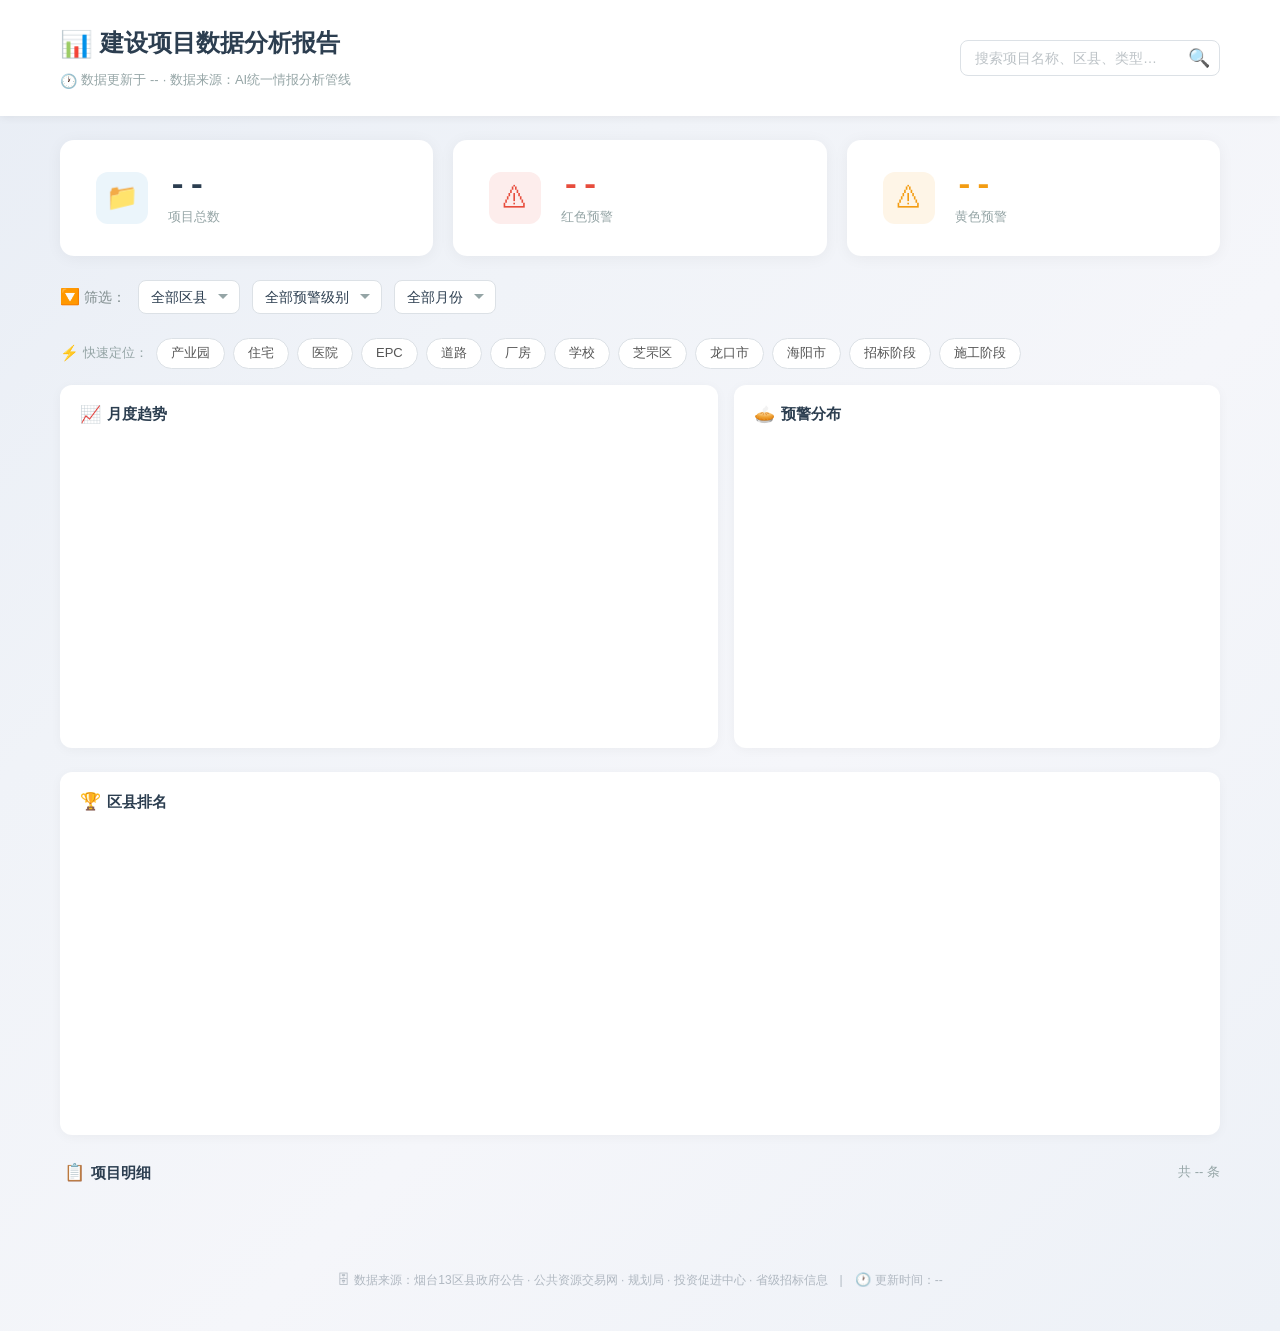
<file: frontend/report_standalone.html>
<!DOCTYPE html>
<html lang="zh-CN">
<head>
<meta charset="UTF-8">
<meta name="viewport" content="width=device-width, initial-scale=1.0">
<title>建设项目数据分析报告</title>
<!-- ECHARTS_INLINE -->
<!-- Icon fallback: emoji replacements for offline use (no CDN needed) -->
<style>
/* ====== Reset & Base ====== */
*, *::before, *::after { box-sizing: border-box; margin: 0; padding: 0; }
body {
    font-family: -apple-system, BlinkMacSystemFont, "Segoe UI", "PingFang SC", "Microsoft YaHei", sans-serif;
    background: linear-gradient(135deg, #e8edf5 0%, #f0f3f8 30%, #f5f6fa 60%, #edf1f7 100%);
    color: #2c3e50;
    line-height: 1.6;
    min-height: 100vh;
}

/* ====== Offline Icon Fallback (emoji replaces Remixicon CDN) ====== */
[class^="ri-"], [class*=" ri-"] { font-style: normal; }
.ri-dashboard-line::before     { content: "📊"; }
.ri-time-line::before          { content: "🕐"; }
.ri-search-line::before        { content: "🔍"; }
.ri-close-circle-fill::before  { content: "✖"; }
.ri-close-line::before         { content: "✖"; }
.ri-folder-chart-line::before   { content: "📁"; }
.ri-alert-fill::before         { content: "⚠"; }
.ri-error-warning-fill::before  { content: "⚠"; }
.ri-filter-3-line::before      { content: "🔽"; }
.ri-flashlight-fill::before    { content: "⚡"; }
.ri-line-chart-line::before    { content: "📈"; }
.ri-pie-chart-2-line::before    { content: "🥧"; }
.ri-trophy-line::before        { content: "🏆"; }
.ri-file-list-3-line::before    { content: "📋"; }
.ri-database-2-line::before     { content: "🗄"; }
.ri-map-pin-line::before       { content: "📍"; }
.ri-price-tag-3-line::before    { content: "🏷"; }
.ri-flag-line::before          { content: "🚩"; }
.ri-money-cny-circle-line::before { content: "💰"; }
.ri-ruler-line::before         { content: "📏"; }
.ri-calendar-line::before      { content: "📅"; }
.ri-star-fill::before          { content: "⭐"; }
.ri-chat-3-line::before        { content: "💬"; }
.ri-external-link-line::before  { content: "🔗"; }
.ri-arrow-right-line::before    { content: "➡"; }
.ri-inbox-2-line::before       { content: "📥"; }
/* hide original Remixicon font rendering */
[class^="ri-"]::before, [class*=" ri-"]::before { display: inline; }

/* ====== Container ====== */
.container { max-width: 1200px; margin: 0 auto; padding: 0 20px; }

/* ====== Header ====== */
.header {
    background: #fff;
    box-shadow: 0 2px 8px rgba(0,0,0,0.06);
    padding: 24px 0;
    margin-bottom: 24px;
}
.header-inner {
    max-width: 1200px;
    margin: 0 auto;
    padding: 0 20px;
    display: flex;
    justify-content: space-between;
    align-items: center;
    flex-wrap: wrap;
    gap: 12px;
}
.header h1 {
    font-size: 24px;
    font-weight: 700;
    color: #2c3e50;
}
.header h1 i { margin-right: 8px; color: #3498db; font-size: 26px; vertical-align: middle; }
.header .subtitle {
    font-size: 13px;
    color: #95a5a6;
    margin-top: 4px;
    display: flex; align-items: center; gap: 4px;
}
.header .subtitle i { font-size: 14px; }

/* ====== Search Bar ====== */
.search-wrap { position: relative; display: flex; align-items: center; }
.search-input {
    width: 260px; padding: 9px 36px 9px 14px;
    border: 1.5px solid #dce1e6;
    border-radius: 8px;
    font-size: 14px; color: #2c3e50;
    background: #fff;
    transition: border-color 0.2s, box-shadow 0.2s;
    outline: none;
}
.search-input:focus { border-color: #3498db; box-shadow: 0 0 0 3px rgba(52,152,219,0.1); }
.search-input::placeholder { color: #bdc3c7; }
.search-icon {
    position: absolute; right: 10px;
    color: #bdc3c7; font-size: 18px;
    pointer-events: none; transition: color 0.2s;
}
.search-input:focus + .search-icon { color: #3498db; }
.search-clear {
    position: absolute; right: 10px;
    color: #95a5a6; font-size: 16px;
    cursor: pointer; display: none;
    border: none; background: none; padding: 0;
    line-height: 1;
}
.search-clear:hover { color: #e74c3c; }
.search-input:not(:placeholder-shown) ~ .search-icon { display: none; }
.search-input:not(:placeholder-shown) ~ .search-clear { display: block; }

/* ====== Summary Cards ====== */
.summary-cards {
    display: grid;
    grid-template-columns: repeat(3, 1fr);
    gap: 20px;
    margin-bottom: 24px;
}
@media (max-width: 768px) { .summary-cards { grid-template-columns: repeat(2, 1fr); } }
.card {
    background: #fff;
    border-radius: 14px;
    padding: 28px 36px;
    box-shadow: 0 2px 16px rgba(0,0,0,0.05);
    display: flex;
    align-items: center;
    gap: 20px;
    transition: transform 0.2s, box-shadow 0.2s;
}
.card:hover { transform: translateY(-2px); box-shadow: 0 4px 20px rgba(0,0,0,0.08); }
.card.clickable { cursor: pointer; }
.card-icon {
    width: 52px; height: 52px; border-radius: 12px;
    display: flex; align-items: center; justify-content: center;
    font-size: 26px; flex-shrink: 0;
}
.card-icon i { display: flex; align-items: center; justify-content: center; }
.card-icon.total  { background: #ebf5fb; color: #3498db; }
.card-icon.red   { background: #fdedec; color: #e74c3c; }
.card-icon.yellow{ background: #fef5e7; color: #f39c12; }
.card-info { min-width: 0; }
.card-number {
    font-size: 32px; font-weight: 700; line-height: 1.1;
    font-family: "SF Mono", "Menlo", "Consolas", monospace;
}
.card-label { font-size: 13px; color: #95a5a6; margin-top: 4px; }
.card-trend {
    font-size: 12px; font-weight: 600; margin-top: 6px;
    display: inline-flex; align-items: center; gap: 3px;
}
.card-trend.up   { color: #e74c3c; }
.card-trend.down { color: #27ae60; }
.card-trend.flat { color: #bdc3c7; }

/* ====== Filters ====== */
.filters-row {
    display: flex; gap: 12px; margin-bottom: 24px;
    flex-wrap: wrap; align-items: center;
}
.filters-row label { font-size: 14px; color: #7f8c8d; font-weight: 500; display: inline-flex; align-items: center; gap: 4px; }
.filters-row label i { font-size: 16px; }
.filters-row select {
    padding: 8px 32px 8px 12px;
    border: 1.5px solid #dce1e6;
    border-radius: 8px;
    font-size: 14px; color: #2c3e50;
    background: #fff url("data:image/svg+xml,%3Csvg xmlns='http://www.w3.org/2000/svg' width='12' height='12' viewBox='0 0 12 12'%3E%3Cpath d='M6 8L1 3h10z' fill='%2395a5a6'/%3E%3C/svg%3E") no-repeat right 10px center;
    appearance: none; cursor: pointer;
    transition: border-color 0.2s;
}
.filters-row select:focus { outline: none; border-color: #3498db; }

/* ====== Keyword Quick Tags ====== */
.quick-tags { display: flex; gap: 8px; flex-wrap: wrap; margin-bottom: 16px; align-items: center; }
.quick-tags .tag-label { font-size: 13px; color: #95a5a6; font-weight: 500; display: inline-flex; align-items: center; gap: 4px; }
.quick-tags .tag-label i { font-size: 15px; }
.quick-tag {
    padding: 4px 14px; border-radius: 16px;
    border: 1.5px solid #dce1e6;
    background: #fff; color: #555;
    font-size: 13px; cursor: pointer;
    transition: all 0.2s; white-space: nowrap;
}
.quick-tag:hover { border-color: #3498db; color: #3498db; background: #f0f7ff; }
.quick-tag.active { background: #3498db; color: #fff; border-color: #3498db; }

/* ====== Charts Row ====== */
.charts-row {
    display: grid;
    grid-template-columns: 1.15fr 0.85fr;
    gap: 16px;
    margin-bottom: 24px;
}
@media (max-width: 768px) { .charts-row { grid-template-columns: 1fr; } }
.chart-card {
    background: #fff;
    border-radius: 12px;
    box-shadow: 0 2px 12px rgba(0,0,0,0.04);
    overflow: hidden;
}
.chart-card-header {
    padding: 16px 20px 0;
    font-size: 15px; font-weight: 600; color: #2c3e50;
    display: flex; align-items: center; gap: 6px;
}
.chart-card-header i { font-size: 17px; }
.chart-card-body { width: 100%; height: 320px; }

/* ====== District Ranking ====== */
.ranking-section {
    background: #fff;
    border-radius: 12px;
    box-shadow: 0 2px 12px rgba(0,0,0,0.04);
    margin-bottom: 24px;
    overflow: hidden;
}
.ranking-header { padding: 16px 20px 0; font-size: 15px; font-weight: 600; color: #2c3e50; display: flex; align-items: center; gap: 6px; }
.ranking-header i { font-size: 17px; }
.ranking-body { width: 100%; height: 320px; }

/* ====== Project Card List ====== */
.table-section {
    background: transparent;
    border-radius: 12px;
    margin-bottom: 24px;
}
.table-header {
    padding: 0 0 12px 4px;
    font-size: 15px; font-weight: 600; color: #2c3e50;
    display: flex; justify-content: space-between; align-items: center;
}
.table-header span { display: inline-flex; align-items: center; gap: 6px; }
.table-header span i { font-size: 17px; }
.table-count { font-size: 13px; color: #95a5a6; font-weight: 400; }
.project-list { padding: 0; display: flex; flex-direction: column; gap: 12px; }
.project-card {
    display: flex; align-items: stretch; gap: 0;
    background: #fff;
    border-radius: 10px;
    box-shadow: 0 1px 4px rgba(0,0,0,0.04);
    transition: box-shadow 0.2s, transform 0.15s;
    overflow: hidden;
    min-height: 76px;
}
.project-card:hover {
    box-shadow: 0 3px 12px rgba(0,0,0,0.08);
    transform: translateY(-1px);
}
/* thick left warning strip */
.project-card.red   { border-left: 5px solid #e74c3c; }
.project-card.yellow{ border-left: 5px solid #f39c12; }
/* main content area */
.project-main { flex: 1; padding: 14px 16px; min-width: 0; display: flex; flex-direction: column; justify-content: center; gap: 8px; }
.project-title {
    font-size: 14px; font-weight: 600; color: #2c3e50;
    line-height: 1.4;
    display: -webkit-box; -webkit-line-clamp: 2; -webkit-box-orient: vertical;
    overflow: hidden;
    cursor: pointer;
}
.project-title:hover { color: #3498db; }
/* highlight search keywords */
.project-title .highlight { background: #fff3cd; padding: 0 2px; border-radius: 2px; }
.project-meta { display: flex; align-items: center; gap: 10px; flex-wrap: wrap; }
/* badges */
.badge {
    display: inline-flex; align-items: center; gap: 3px;
    padding: 3px 10px; border-radius: 12px;
    font-size: 12px; font-weight: 600; white-space: nowrap;
}
.badge i { font-size: 13px; }
.badge.warn-red   { background: #fdedec; color: #e74c3c; }
.badge.warn-yellow{ background: #fef5e7; color: #f39c12; }
.badge.district { background: #ebf5fb; color: #2980b9; }
.badge.type     { background: #f5f0ff; color: #7c3aed; }
.badge.stage    { background: #f0fdf4; color: #16a34a; }
.badge.date     { background: #fff7ed; color: #c2410c; font-weight: 400; }
.badge.invest   { background: #fffbeb; color: #b45309; font-weight: 700; }
/* district highlight block */
.district-block {
    display: flex; align-items: center; justify-content: center;
    padding: 14px 20px;
    flex-shrink: 0;
    min-width: 100px;
    background: linear-gradient(135deg, rgba(52,152,219,0.06) 0%, rgba(52,152,219,0.02) 100%);
    border-left: 1px solid rgba(52,152,219,0.1);
    border-right: 1px solid rgba(52,152,219,0.1);
}
.district-text {
    font-size: 20px;
    font-weight: 700;
    color: rgba(41, 128, 185, 0.6);
    letter-spacing: 2px;
    white-space: nowrap;
}
/* right action area */
.project-action {
    display: flex; align-items: center; padding: 14px 16px;
    flex-shrink: 0; gap: 8px;
}
.summary-line {
    font-size: 12px; color: #95a5a6;
    white-space: nowrap; overflow: hidden; text-overflow: ellipsis;
    max-width: 240px;
    display: flex; align-items: center; gap: 3px;
}
.summary-line i { font-size: 13px; flex-shrink: 0; }
@media (max-width: 768px) {
    .project-card { flex-wrap: wrap; }
    .project-action { border-left: none; padding-top: 0; width: 100%; justify-content: flex-end; }
}

.btn-detail {
    padding: 5px 14px;
    border: 1px solid #dce1e6;
    border-radius: 6px;
    background: #fff;
    color: #3498db;
    font-size: 12px;
    cursor: pointer;
    transition: all 0.2s;
    white-space: nowrap;
    display: inline-flex; align-items: center; gap: 4px;
}
.btn-detail:hover { background: #3498db; color: #fff; border-color: #3498db; }
.btn-url {
    display: inline-flex; align-items: center; gap: 6px;
    padding: 6px 16px;
    background: #3498db; color: #fff;
    border: none; border-radius: 6px;
    font-size: 13px; cursor: pointer;
    text-decoration: none;
    transition: background 0.2s;
}
.btn-url:hover { background: #2980b9; }
.btn-url i { font-size: 15px; }

/* ====== Modal ====== */
.modal-overlay {
    display: none; position: fixed; top: 0; left: 0; right: 0; bottom: 0;
    background: rgba(0,0,0,0.4); z-index: 999;
    align-items: center; justify-content: center;
}
.modal-overlay.show { display: flex; }
.modal {
    background: #fff; border-radius: 14px;
    max-width: 600px; width: 90%; max-height: 80vh; overflow-y: auto;
    box-shadow: 0 20px 60px rgba(0,0,0,0.15);
    animation: modalIn 0.2s ease-out;
}
@keyframes modalIn { from { opacity: 0; transform: translateY(20px) scale(0.97); } to { opacity: 1; transform: translateY(0) scale(1); } }
.modal-header {
    padding: 20px 24px 0;
    display: flex; justify-content: space-between; align-items: flex-start; gap: 12px;
}
.modal-header h3 { font-size: 17px; font-weight: 700; color: #2c3e50; line-height: 1.5; }
.modal-close {
    width: 32px; height: 32px; border-radius: 50%; border: none; background: #f0f0f0;
    font-size: 18px; cursor: pointer; flex-shrink: 0;
    display: flex; align-items: center; justify-content: center;
    transition: background 0.2s; color: #7f8c8d;
}
.modal-close:hover { background: #e0e0e0; color: #e74c3c; }
.modal-body { padding: 16px 24px 20px; }
.modal-field { display: flex; margin-bottom: 10px; font-size: 14px; align-items: baseline; }
.modal-field i { color: #95a5a6; margin-right: 6px; font-size: 14px; width: 16px; text-align: center; }
.modal-field .label { color: #95a5a6; min-width: 60px; flex-shrink: 0; }
.modal-field .value { color: #2c3e50; font-weight: 500; }
.modal-summary {
    background: #f8f9fb; border-radius: 8px; padding: 14px 16px;
    margin-top: 8px; font-size: 13px; color: #555; line-height: 1.7;
    display: flex; gap: 6px;
}
.modal-summary i { color: #95a5a6; font-size: 14px; flex-shrink: 0; margin-top: 2px; }
.modal-footer {
    padding: 0 24px 20px;
    display: flex; gap: 10px; flex-wrap: wrap;
}

/* ====== Footer ====== */
.footer {
    text-align: center; padding: 24px 0 40px;
    color: #b0b8c1; font-size: 12px;
    display: flex; align-items: center; justify-content: center; gap: 4px; flex-wrap: wrap;
}
.footer i { font-size: 13px; }
.footer .sep { margin: 0 8px; }

/* ====== Empty State ====== */
.empty-state { text-align: center; padding: 40px; color: #bdc3c7; }
.empty-state i { font-size: 48px; margin-bottom: 12px; display: block; }

/* ====== Pagination ====== */
.pagination {
    display: flex; align-items: center; justify-content: center;
    gap: 8px; padding: 16px 0 8px;
}
.pagination button {
    padding: 6px 14px;
    border: 1px solid #dce1e6;
    border-radius: 6px;
    background: #fff;
    color: #555;
    font-size: 13px;
    cursor: pointer;
    transition: all 0.15s;
}
.pagination button:hover:not(:disabled) { border-color: #3498db; color: #3498db; }
.pagination button:disabled { opacity: 0.4; cursor: default; }
.pagination button.active { background: #3498db; color: #fff; border-color: #3498db; }
.pagination .page-info { font-size: 13px; color: #95a5a6; margin: 0 4px; }
.pagination select {
    padding: 5px 24px 5px 8px;
    border: 1px solid #dce1e6;
    border-radius: 6px;
    font-size: 13px; color: #555;
    background: #fff url("data:image/svg+xml,%3Csvg xmlns='http://www.w3.org/2000/svg' width='10' height='10' viewBox='0 0 10 10'%3E%3Cpath d='M5 7L1 3h8z' fill='%2395a5a6'/%3E%3C/svg%3E") no-repeat right 6px center;
    appearance: none; cursor: pointer;
}

/* ====== Mobile Adaptation ====== */

/* Tablet: 768px - 1024px */
@media (max-width: 1024px) {
    .container { max-width: 100%; padding: 0 16px; }
    .header-inner { padding: 0 16px; }
    .summary-cards { gap: 16px; }
    .card { padding: 20px 24px; gap: 14px; }
    .card-number { font-size: 28px; }
    .card-icon { width: 44px; height: 44px; font-size: 22px; }
    .charts-row { grid-template-columns: 1fr; gap: 16px; }
    .chart-card-body { height: 280px; }
    .ranking-body { height: 280px; }
    .district-block { min-width: 80px; padding: 12px 14px; }
    .district-text { font-size: 16px; letter-spacing: 1px; }
    .project-action { padding: 12px; }
    .summary-line { max-width: 160px; }
    .header h1 { font-size: 20px; }
}

/* Phone: 480px - 768px */
@media (max-width: 768px) {
    body { font-size: 14px; }

    /* Header stacks */
    .header { padding: 16px 0; margin-bottom: 16px; }
    .header-inner { flex-direction: column; align-items: flex-start; gap: 12px; }
    .header h1 { font-size: 18px; }
    .header .subtitle { font-size: 12px; }

    /* Search full width */
    .search-wrap { width: 100%; }
    .search-input { width: 100%; }

    /* Summary cards: 2 column */
    .summary-cards { grid-template-columns: repeat(2, 1fr); gap: 12px; }
    .card { padding: 16px 18px; gap: 12px; border-radius: 12px; }
    .card-icon { width: 40px; height: 40px; font-size: 20px; border-radius: 10px; }
    .card-number { font-size: 24px; }
    .card-label { font-size: 12px; }
    .card-trend { font-size: 11px; }

    /* Filters wrap */
    .filters-row { gap: 8px; margin-bottom: 16px; }
    .filters-row select { font-size: 13px; padding: 7px 28px 7px 10px; }
    .filters-row label { font-size: 13px; }

    /* Quick tags: scrollable row */
    .quick-tags { flex-wrap: nowrap; overflow-x: auto; -webkit-overflow-scrolling: touch; padding-bottom: 4px; }
    .quick-tags::-webkit-scrollbar { display: none; }
    .quick-tag { flex-shrink: 0; font-size: 12px; padding: 5px 12px; }

    /* Charts: single column, reduced height */
    .charts-row { grid-template-columns: 1fr; gap: 12px; margin-bottom: 16px; }
    .chart-card-body { height: 260px; }
    .chart-card-header { font-size: 14px; padding: 12px 16px 0; }
    .ranking-body { height: 280px; }
    .ranking-header { font-size: 14px; padding: 12px 16px 0; }

    /* Project cards: stack layout */
    .project-card { flex-wrap: wrap; min-height: auto; border-radius: 8px; }
    .project-card.red, .project-card.yellow { border-left-width: 4px; }
    .project-main { padding: 12px 14px; gap: 6px; flex: 1 1 100%; }
    .project-title { font-size: 13px; -webkit-line-clamp: 3; }
    .project-meta { gap: 6px; }
    .badge { font-size: 11px; padding: 2px 8px; }
    .badge i { font-size: 11px; }

    /* Hide district block on mobile — district shown in badges instead */
    .district-block { display: none; }

    /* Action area: full width below content */
    .project-action {
        flex: 1 1 100%; justify-content: flex-end;
        padding: 0 14px 10px; border-top: none;
    }
    .summary-line { max-width: 100%; font-size: 11px; }

    .btn-detail { padding: 6px 16px; font-size: 12px; border-radius: 6px; min-height: 36px; display: inline-flex; align-items: center; }

    /* Pagination */
    .pagination { flex-wrap: wrap; gap: 6px; }
    .pagination button { padding: 7px 12px; font-size: 12px; min-width: 36px; min-height: 36px; }
    .pagination .page-info { font-size: 12px; }
    .pagination select { font-size: 12px; padding: 6px 22px 6px 8px; }

    /* Table header */
    .table-header { font-size: 14px; }
    .table-count { font-size: 12px; }

    /* Footer */
    .footer { font-size: 11px; padding: 16px 12px 24px; }
    .footer .sep { margin: 0 4px; }
}

/* Small phone: < 480px */
@media (max-width: 480px) {
    body { font-size: 13px; }
    .container { padding: 0 10px; }

    /* Header */
    .header { padding: 12px 0; margin-bottom: 12px; }
    .header-inner { padding: 0 12px; gap: 8px; }
    .header h1 { font-size: 16px; }
    .header h1 i { font-size: 20px; }

    /* Summary cards: single column */
    .summary-cards { grid-template-columns: 1fr; gap: 10px; margin-bottom: 16px; }
    .card { padding: 14px 16px; gap: 12px; flex-direction: row; }
    .card-number { font-size: 22px; }
    .card-icon { width: 36px; height: 36px; font-size: 18px; border-radius: 8px; }

    /* Filters */
    .filters-row select { font-size: 12px; padding: 6px 26px 6px 8px; }
    .quick-tag { font-size: 11px; padding: 4px 10px; }

    /* Charts */
    .chart-card-body { height: 240px; }
    .ranking-body { height: 240px; }

    /* Project card */
    .project-main { padding: 10px 12px; }
    .project-title { font-size: 12px; }
    .badge { font-size: 10px; padding: 2px 6px; }
    .badge i { display: none; }  /* hide icons on smallest screens to save space */
    .project-action { padding: 0 12px 8px; }
    .btn-detail { font-size: 11px; padding: 5px 12px; min-height: 32px; }
    .btn-detail i { font-size: 12px; }

    /* Pagination */
    .pagination button { padding: 6px 10px; font-size: 11px; min-width: 32px; min-height: 32px; }
    .pagination .page-info { display: none; }  /* hide "共N条" on smallest screens */
    .pagination select { font-size: 11px; }

    /* Modal: fullscreen */
    .modal-overlay.show { align-items: flex-end; }
    .modal { max-width: 100%; width: 100%; border-radius: 16px 16px 0 0; max-height: 90vh; }
    @keyframes modalIn { from { opacity: 0; transform: translateY(100%); } to { opacity: 1; transform: translateY(0); } }
    .modal-header { padding: 16px 16px 0; }
    .modal-header h3 { font-size: 15px; }
    .modal-body { padding: 12px 16px 16px; }
    .modal-field { font-size: 13px; margin-bottom: 8px; }
    .modal-footer { padding: 0 16px 16px; flex-direction: column; }
    .btn-url { justify-content: center; width: 100%; padding: 10px; }
}

/* Landscape phone / short screens */
@media (max-height: 500px) and (orientation: landscape) {
    .header { padding: 8px 0; }
    .summary-cards { grid-template-columns: repeat(3, 1fr); gap: 8px; margin-bottom: 12px; }
    .card { padding: 10px 14px; }
    .card-number { font-size: 20px; }
    .card-icon { width: 32px; height: 32px; font-size: 16px; }
    .charts-row { grid-template-columns: 1fr 1fr; gap: 10px; }
    .chart-card-body { height: 200px; }
    .ranking-body { height: 200px; }
    .project-list { gap: 8px; }
    .project-main { padding: 8px 12px; }
}

/* Touch-friendly: ensure all interactive elements have min 44px tap target on mobile */
@media (hover: none) and (pointer: coarse) {
    .btn-detail { min-height: 40px; min-width: 40px; display: inline-flex; align-items: center; justify-content: center; }
    .pagination button { min-height: 40px; min-width: 40px; }
    .quick-tag { min-height: 36px; display: inline-flex; align-items: center; }
    .modal-close { min-height: 40px; min-width: 40px; }
    .filters-row select { min-height: 36px; }
}
</style>
</head>
<body>

<!-- Header -->
<header class="header">
    <div class="header-inner">
        <div>
            <h1><i class="ri-dashboard-line"></i>建设项目数据分析报告</h1>
            <p class="subtitle"><i class="ri-time-line"></i> 数据更新于 <span id="updateTime">--</span> · 数据来源：AI统一情报分析管线</p>
        </div>
        <div class="search-wrap">
            <input type="text" class="search-input" id="searchInput" placeholder="搜索项目名称、区县、类型…" oninput="onSearchInput()">
            <i class="ri-search-line search-icon"></i>
            <button class="search-clear" id="searchClear" onclick="clearSearch()"><i class="ri-close-circle-fill"></i></button>
        </div>
    </div>
</header>

<div class="container">

<!-- Summary Cards -->
<div class="summary-cards" id="summaryCards">
    <div class="card clickable" onclick="filterByWarning('')">
        <div class="card-icon total"><i class="ri-folder-chart-line"></i></div>
        <div class="card-info">
            <div class="card-number" id="numTotal">--</div>
            <div class="card-label">项目总数 <span class="card-trend" id="trendTotal"></span></div>
        </div>
    </div>
    <div class="card clickable" onclick="filterByWarning('红色预警')">
        <div class="card-icon red"><i class="ri-alert-fill"></i></div>
        <div class="card-info">
            <div class="card-number" id="numRed" style="color:#e74c3c">--</div>
            <div class="card-label">红色预警 <span class="card-trend" id="trendRed"></span></div>
        </div>
    </div>
    <div class="card clickable" onclick="filterByWarning('黄色预警')">
        <div class="card-icon yellow"><i class="ri-error-warning-fill"></i></div>
        <div class="card-info">
            <div class="card-number" id="numYellow" style="color:#f39c12">--</div>
            <div class="card-label">黄色预警 <span class="card-trend" id="trendYellow"></span></div>
        </div>
    </div>
</div>

<!-- Filters + Quick Tags -->
<div class="filters-row">
    <label><i class="ri-filter-3-line"></i> 筛选：</label>
    <select id="filterDistrict" onchange="applyFilters()">
        <option value="">全部区县</option>
    </select>
    <select id="filterWarning" onchange="applyFilters()">
        <option value="">全部预警级别</option>
        <option value="红色预警">红色预警</option>
        <option value="黄色预警">黄色预警</option>
    </select>
    <select id="filterMonth" onchange="applyFilters()">
        <option value="">全部月份</option>
    </select>
</div>

<!-- Quick Tags -->
<div class="quick-tags" id="quickTags">
    <span class="tag-label"><i class="ri-flashlight-fill"></i> 快速定位：</span>
    <span class="quick-tag" onclick="setSearch('产业园')">产业园</span>
    <span class="quick-tag" onclick="setSearch('住宅')">住宅</span>
    <span class="quick-tag" onclick="setSearch('医院')">医院</span>
    <span class="quick-tag" onclick="setSearch('EPC')">EPC</span>
    <span class="quick-tag" onclick="setSearch('道路')">道路</span>
    <span class="quick-tag" onclick="setSearch('厂房')">厂房</span>
    <span class="quick-tag" onclick="setSearch('学校')">学校</span>
    <span class="quick-tag" onclick="setSearch('芝罘')">芝罘区</span>
    <span class="quick-tag" onclick="setSearch('龙口')">龙口市</span>
    <span class="quick-tag" onclick="setSearch('海阳')">海阳市</span>
    <span class="quick-tag" onclick="setSearch('招标')">招标阶段</span>
    <span class="quick-tag" onclick="setSearch('施工')">施工阶段</span>
</div>

<!-- Charts Row -->
<div class="charts-row">
    <div class="chart-card">
        <div class="chart-card-header"><i class="ri-line-chart-line"></i> 月度趋势</div>
        <div class="chart-card-body" id="chartLine"></div>
    </div>
    <div class="chart-card">
        <div class="chart-card-header"><i class="ri-pie-chart-2-line"></i> 预警分布</div>
        <div class="chart-card-body" id="chartPie"></div>
    </div>
</div>

<!-- District Ranking -->
<div class="ranking-section">
    <div class="ranking-header"><i class="ri-trophy-line"></i> 区县排名</div>
    <div class="ranking-body" id="chartBar"></div>
</div>

<!-- Project Card List -->
<div class="table-section">
    <div class="table-header">
        <span><i class="ri-file-list-3-line"></i> 项目明细</span>
        <span class="table-count" id="tableCount">共 -- 条</span>
    </div>
    <div class="project-list" id="projectList"></div>
    <div class="pagination" id="pagination"></div>
</div>

</div><!-- .container -->

<!-- Footer -->
<footer class="footer">
    <i class="ri-database-2-line"></i>
    <span>数据来源：烟台13区县政府公告 · 公共资源交易网 · 规划局 · 投资促进中心 · 省级招标信息</span>
    <span class="sep">|</span>
    <i class="ri-time-line"></i>
    <span>更新时间：<span id="footerTime">--</span></span>
</footer>

<!-- Detail Modal -->
<div class="modal-overlay" id="modalOverlay" onclick="if(event.target===this)closeModal()">
    <div class="modal">
        <div class="modal-header">
            <h3 id="modalTitle">--</h3>
            <button class="modal-close" onclick="closeModal()"><i class="ri-close-line"></i></button>
        </div>
        <div class="modal-body">
            <div class="modal-field"><i class="ri-map-pin-line"></i><span class="label">区县：</span><span class="value" id="modalDistrict">--</span></div>
            <div class="modal-field"><i class="ri-price-tag-3-line"></i><span class="label">类型：</span><span class="value" id="modalType">--</span></div>
            <div class="modal-field"><i class="ri-flag-line"></i><span class="label">阶段：</span><span class="value" id="modalStage">--</span></div>
            <div class="modal-field"><i class="ri-money-cny-circle-line"></i><span class="label">投资额：</span><span class="value" id="modalInvestment">--</span></div>
            <div class="modal-field"><i class="ri-ruler-line"></i><span class="label">规模：</span><span class="value" id="modalScale">--</span></div>
            <div class="modal-field"><i class="ri-calendar-line"></i><span class="label">日期：</span><span class="value" id="modalDate">--</span></div>
            <div class="modal-field"><i class="ri-star-fill"></i><span class="label">优先级：</span><span class="value" id="modalPriority">--</span></div>
            <div class="modal-summary"><i class="ri-chat-3-line"></i><span id="modalSummary">--</span></div>
        </div>
        <div class="modal-footer">
            <a class="btn-url" id="modalUrl" href="#" target="_blank" rel="noopener"><i class="ri-external-link-line"></i> 查看原文</a>
            <button class="btn-detail" onclick="closeModal()" style="border-color:#bdc3c7;color:#7f8c8d;"><i class="ri-close-line"></i> 关闭</button>
        </div>
    </div>
</div>

<!-- EMBEDDED_DATA_START -->
<script>
window.EMBEDDED_DATA = null; // Placeholder — will be replaced by build step
</script>
<!-- EMBEDDED_DATA_END -->
<script>
// ====== Global State ======
var allData = null;
var filteredProjects = [];
var currentPage = 1;
var pageSize = 10;
var chartLine = null, chartPie = null, chartBar = null;
var searchKeyword = '';

// ====== Data Loading ======
function loadData() {
    // Use embedded data if available (standalone mode), otherwise fetch from API
    if (window.EMBEDDED_DATA) {
        processData(window.EMBEDDED_DATA);
        return;
    }
    fetch('/api/report-data')
        .then(function(r) { if (!r.ok) throw new Error('HTTP ' + r.status); return r.json(); })
        .then(function(data) { processData(data); })
        .catch(function(err) {
            console.error('加载数据失败:', err);
            processData(getFallbackData());
        });
}

function processData(data) {
    allData = data;
    // filter out 无预警 items
    if (allData.project_list) {
        allData.project_list = allData.project_list.filter(function(p) { return p.warning !== '无预警'; });
    }
    if (allData.warning_pie) {
        allData.warning_pie = allData.warning_pie.filter(function(d) { return d.name !== '无预警'; });
    }
    initFilters(data);
    updateSummaryCards();
    applyFilters();
    updateTimeDisplay(data);
}

function getFallbackData() {
    return {
        meta: { updated_at: '2026-07-27', total_projects: 13, source: 'AI统一情报分析管线' },
        summary: { total: 13, red_warning: 6, yellow_warning: 7, district_count: 10 },
        warning_pie: [{name:'红色预警',value:6},{name:'黄色预警',value:7}],
        type_pie: [{name:'住宅',value:5},{name:'医院',value:4},{name:'厂房',value:3},{name:'道路桥梁',value:3},{name:'市政管网',value:2},{name:'公园绿化',value:2},{name:'办公楼',value:1},{name:'学校',value:1},{name:'商业综合体',value:1}],
        stage_pie: [{name:'规划立项',value:3},{name:'招标阶段',value:6},{name:'施工阶段',value:7},{name:'已竣工完工',value:6}],
        district_ranking: [{name:'芝罘区',value:5},{name:'莱阳市',value:4},{name:'龙口市',value:3},{name:'牟平区',value:2},{name:'莱州市',value:2},{name:'海阳市',value:2},{name:'烟台开发区',value:2},{name:'烟台高新区',value:1},{name:'莱山区',value:1},{name:'蓬莱区',value:1}],
        timeline: [{date:'2026-01',value:1},{date:'2026-02',value:2},{date:'2026-03',value:2},{date:'2026-04',value:2},{date:'2026-05',value:4},{date:'2026-06',value:7},{date:'2026-07',value:4}],
        project_list: [
            {name:'辽上金矿扩界采选建设项目二期土建工程',district:'莱山区',type:'医院',stage:'招标阶段',priority:5,warning:'红色预警',investment:'6275万元',scale:'4695平方',date:'2026-07-07',url:'https://ggzyjy.yantai.gov.cn/',ai_summary:'莱山区医院项目，招标阶段，通信需求高'},
            {name:'玺橙小区规划路道路工程EPC',district:'烟台开发区',type:'道路桥梁',stage:'招标阶段',priority:5,warning:'红色预警',investment:'待核实',scale:'待核实',date:'2026-06-26',url:'https://www.yeda.gov.cn/',ai_summary:'开发区道路工程，EPC总承包，招标阶段'},
            {name:'乐柏服装有限公司厂区建设项目',district:'海阳市',type:'厂房',stage:'施工阶段',priority:5,warning:'红色预警',investment:'待核实',scale:'待核实',date:'2026-04-30',url:'https://www.haiyang.gov.cn/',ai_summary:'海阳市厂房建设，施工阶段'},
            {name:'博识雅苑高品质住宅项目',district:'莱阳市',type:'住宅',stage:'施工阶段',priority:4,warning:'红色预警',investment:'待核实',scale:'待核实',date:'2026-07-10',url:'https://www.laiyang.gov.cn/',ai_summary:'莱阳市住宅项目，施工阶段'},
            {name:'合成生物产业生产平台基础设施',district:'烟台高新区',type:'厂房',stage:'规划立项',priority:4,warning:'红色预警',investment:'待核实',scale:'待核实',date:'2026-05-14',url:'https://www.ytgxq.gov.cn/',ai_summary:'高新区生物产业平台，规划阶段'},
            {name:'高新技术企业创业园',district:'龙口市',type:'办公楼',stage:'招标阶段',priority:4,warning:'红色预警',investment:'待核实',scale:'待核实',date:'2026-06-11',url:'https://www.longkou.gov.cn/',ai_summary:'龙口市创业园区，招标阶段'}
        ]
    };
}

// ====== Initialize Filters ======
function initFilters(data) {
    var projects = data.project_list || [];
    var districts = new Set();
    var months = new Set();

    projects.forEach(function(p) {
        if (p.district) districts.add(p.district);
        if (p.date && p.date.length >= 7) months.add(p.date.substring(0, 7));
    });

    var distSelect = document.getElementById('filterDistrict');
    Array.from(districts).sort().forEach(function(d) {
        var opt = document.createElement('option');
        opt.value = d; opt.textContent = d;
        distSelect.appendChild(opt);
    });

    var monthSelect = document.getElementById('filterMonth');
    Array.from(months).sort().forEach(function(m) {
        var opt = document.createElement('option');
        opt.value = m; opt.textContent = m;
        monthSelect.appendChild(opt);
    });
}

// ====== Search ======
function onSearchInput() {
    var val = document.getElementById('searchInput').value.trim();
    searchKeyword = val;
    // update quick tag active state
    document.querySelectorAll('.quick-tag').forEach(function(tag) {
        tag.classList.toggle('active', val && tag.textContent === val);
    });
    applyFilters();
}

function setSearch(keyword) {
    // toggle: clear if same tag clicked again
    if (searchKeyword === keyword) {
        searchKeyword = '';
        document.querySelectorAll('.quick-tag').forEach(function(t) { t.classList.remove('active'); });
    } else {
        searchKeyword = keyword;
        document.querySelectorAll('.quick-tag').forEach(function(t) {
            t.classList.toggle('active', t.textContent === keyword);
        });
    }
    applyFilters();
}

function clearSearch() {
    document.getElementById('searchInput').value = '';
    searchKeyword = '';
    document.querySelectorAll('.quick-tag').forEach(function(t) { t.classList.remove('active'); });
    // re-dispatches input event so CSS :placeholder-shown works
    document.getElementById('searchInput').dispatchEvent(new Event('input'));
    applyFilters();
}

// ====== Apply Filters ======
function applyFilters() {
    if (!allData) return;
    var district = document.getElementById('filterDistrict').value;
    var warning = document.getElementById('filterWarning').value;
    var month = document.getElementById('filterMonth').value;
    var keyword = searchKeyword ? searchKeyword.toLowerCase() : '';

    filteredProjects = (allData.project_list || []).filter(function(p) {
        if (district && p.district !== district) return false;
        if (warning && p.warning !== warning) return false;
        if (month && (!p.date || p.date.indexOf(month) !== 0)) return false;
        if (keyword) {
            var haystack = (p.name + '|' + (p.district || '') + '|' + (p.type || '') + '|' + (p.stage || '') + '|' + (p.ai_summary || '')).toLowerCase();
            if (haystack.indexOf(keyword) === -1) return false;
        }
        return true;
    });

    currentPage = 1;
    document.getElementById('tableCount').textContent = '共 ' + filteredProjects.length + ' 条';
    updateLineChart();
    updatePieChart();
    updateBarChart();
    updateProjectList();
    renderPagination();
}

// ====== Filter by Warning (from card click) ======
function filterByWarning(level) {
    document.getElementById('filterWarning').value = level;
    applyFilters();
}

// ====== Summary Cards (always show global totals) ======
function updateSummaryCards() {
    var allProjects = allData ? (allData.project_list || []) : [];
    var total = allProjects.length;
    var reds = allProjects.filter(function(p) { return p.warning === '红色预警'; }).length;
    var yellows = allProjects.filter(function(p) { return p.warning === '黄色预警'; }).length;

    document.getElementById('numTotal').textContent = total;
    document.getElementById('numRed').textContent = reds;
    document.getElementById('numYellow').textContent = yellows;

    // month-over-month comparison
    var now = new Date();
    var thisMonth = now.getFullYear() + '-' + String(now.getMonth() + 1).padStart(2, '0');
    var lastMonth = new Date(now.getFullYear(), now.getMonth() - 1, 1);
    var lastMonthStr = lastMonth.getFullYear() + '-' + String(lastMonth.getMonth() + 1).padStart(2, '0');

    function countInMonth(projects, month) {
        return projects.filter(function(p) { return p.date && p.date.indexOf(month) === 0; }).length;
    }

    var thisTotal = countInMonth(allProjects, thisMonth);
    var lastTotal = countInMonth(allProjects, lastMonthStr);
    var thisRed = allProjects.filter(function(p) { return p.warning === '红色预警' && p.date && p.date.indexOf(thisMonth) === 0; }).length;
    var lastRed = allProjects.filter(function(p) { return p.warning === '红色预警' && p.date && p.date.indexOf(lastMonthStr) === 0; }).length;
    var thisYellow = allProjects.filter(function(p) { return p.warning === '黄色预警' && p.date && p.date.indexOf(thisMonth) === 0; }).length;
    var lastYellow = allProjects.filter(function(p) { return p.warning === '黄色预警' && p.date && p.date.indexOf(lastMonthStr) === 0; }).length;

    function trendHtml(cur, prev) {
        if (cur === prev) return '<span class="card-trend flat">持平</span>';
        var diff = cur - prev;
        var arrow = diff > 0 ? '↑' : '↓';
        var cls = diff > 0 ? 'up' : 'down';
        return '<span class="card-trend ' + cls + '">较上月 ' + arrow + ' ' + Math.abs(diff) + '</span>';
    }

    document.getElementById('trendTotal').innerHTML = trendHtml(thisTotal, lastTotal);
    document.getElementById('trendRed').innerHTML = trendHtml(thisRed, lastRed);
    document.getElementById('trendYellow').innerHTML = trendHtml(thisYellow, lastYellow);
}

// ====== Line Chart (Monthly Trend) ======
function updateLineChart() {
    if (typeof echarts === 'undefined') return;
    var dom = document.getElementById('chartLine');
    if (!chartLine) chartLine = echarts.init(dom);

    var monthMap = {};
    filteredProjects.forEach(function(p) {
        var m = p.date ? p.date.substring(0, 7) : '未知';
        monthMap[m] = (monthMap[m] || 0) + 1;
    });
    var months = Object.keys(monthMap).sort();
    var values = months.map(function(m) { return monthMap[m]; });

    if (months.length === 0) {
        chartLine.setOption({ title: { text: '暂无数据', left: 'center', top: 'center', textStyle: { color: '#bdc3c7', fontSize: 14 } } }, true);
        return;
    }

    chartLine.setOption({
        tooltip: { trigger: 'axis' },
        grid: { left: 40, right: 20, top: 20, bottom: 32 },
        xAxis: { type: 'category', data: months, triggerEvent: true, axisLine: { lineStyle: { color: '#e0e0e0' } }, axisTick: { show: false }, axisLabel: { color: '#95a5a6' } },
        yAxis: { type: 'value', minInterval: 1, splitLine: { lineStyle: { color: '#f0f0f0', type: 'dashed' } }, axisLabel: { color: '#95a5a6' } },
        series: [{
            name: '项目数', type: 'line', data: values,
            smooth: true, symbol: 'circle', symbolSize: 7,
            lineStyle: { color: '#3498db', width: 2.5 },
            itemStyle: { color: '#3498db' },
            emphasis: { scale: true, scaleSize: 12, itemStyle: { color: '#2980b9', shadowBlur: 8, shadowColor: 'rgba(52,152,219,0.4)' } },
            areaStyle: { color: new echarts.graphic.LinearGradient(0, 0, 0, 1, [
                { offset: 0, color: 'rgba(52,152,219,0.2)' },
                { offset: 1, color: 'rgba(52,152,219,0.02)' }
            ])}
        }]
    }, true);

    chartLine.off('click');
    chartLine.on('click', function(params) {
        var month = null;
        if (params.componentType === 'series') month = params.name;
        else if (params.componentType === 'xAxis') month = params.value;
        if (month) {
            var select = document.getElementById('filterMonth');
            select.value = (select.value === month) ? '' : month;
            applyFilters();
        }
    });
}

// ====== Pie Chart (Warning Distribution) ======
function updatePieChart() {
    if (typeof echarts === 'undefined') return;
    var dom = document.getElementById('chartPie');
    if (!chartPie) chartPie = echarts.init(dom);

    var reds = filteredProjects.filter(function(p) { return p.warning === '红色预警'; }).length;
    var yellows = filteredProjects.filter(function(p) { return p.warning === '黄色预警'; }).length;
    var total = filteredProjects.length;

    if (total === 0) {
        chartPie.setOption({ title: { text: '暂无数据', left: 'center', top: 'center', textStyle: { color: '#bdc3c7', fontSize: 14 } } }, true);
        return;
    }

    var totalCount = reds + yellows;
    chartPie.setOption({
        tooltip: { trigger: 'item', formatter: '{b}: {c} 条 ({d}%)' },
        legend: { show: false },
        graphic: [{
            type: 'text',
            left: 'center',
            top: 'center',
            style: { text: totalCount + '\n个项目', textAlign: 'center', fill: '#2c3e50', fontSize: 28, fontWeight: 700, lineHeight: 32 },
            silent: true
        }],
        series: [{
            type: 'pie', radius: ['52%', '80%'], center: ['50%', '50%'],
            avoidLabelOverlap: true,
            itemStyle: { borderRadius: 8, borderColor: '#fff', borderWidth: 4 },
            label: {
                show: true, position: 'inside',
                formatter: '{b}\n{d}%', fontSize: 15, fontWeight: 700,
                color: '#2c3e50'
            },
            emphasis: { label: { fontSize: 18, fontWeight: 'bold' }, scaleSize: 8 },
            cursor: 'pointer',
            data: [
                { value: reds, name: '红色预警', itemStyle: { color: '#e74c3c' } },
                { value: yellows, name: '黄色预警', itemStyle: { color: '#f39c12' } }
            ].filter(function(d) { return d.value > 0; })
        }]
    }, true);

    chartPie.off('click');
    chartPie.on('click', function(params) {
        if (params.componentType === 'series') {
            var select = document.getElementById('filterWarning');
            select.value = (select.value === params.name) ? '' : params.name;
            applyFilters();
        }
    });
}

// ====== Bar Chart (District Ranking) ======
function updateBarChart() {
    if (typeof echarts === 'undefined') return;
    var dom = document.getElementById('chartBar');
    if (!chartBar) chartBar = echarts.init(dom);

    var distMap = {};
    filteredProjects.forEach(function(p) {
        if (!p.district) return;
        distMap[p.district] = (distMap[p.district] || 0) + 1;
    });
    var entries = Object.entries(distMap).sort(function(a, b) { return b[1] - a[1]; }).slice(0, 10);
    var names = entries.map(function(e) { return e[0]; });
    var values = entries.map(function(e) { return e[1]; });

    if (entries.length === 0) {
        chartBar.setOption({ title: { text: '暂无数据', left: 'center', top: 'center', textStyle: { color: '#bdc3c7', fontSize: 14 } } }, true);
        return;
    }

    var barColors = ['#3498db','#5dade2','#85c1e9','#aed6f1','#2ecc71','#58d68d','#82e0aa','#f39c12','#f8c471','#e74c3c'];

    chartBar.setOption({
        tooltip: { trigger: 'axis', axisPointer: { type: 'shadow' } },
        grid: { left: 80, right: 40, top: 10, bottom: 20 },
        xAxis: { type: 'value', minInterval: 1, splitLine: { lineStyle: { color: '#f0f0f0', type: 'dashed' } }, axisLabel: { color: '#95a5a6' } },
        yAxis: { type: 'category', data: names, inverse: true, axisLine: { show: false }, axisTick: { show: false }, axisLabel: { color: '#2c3e50', fontWeight: 500 } },
        series: [{
            type: 'bar', data: values.map(function(v, i) {
                return { value: v, itemStyle: { color: barColors[i % barColors.length], borderRadius: [0, 6, 6, 0] } };
            }),
            barWidth: 18, cursor: 'pointer',
            emphasis: { itemStyle: { shadowBlur: 6, shadowColor: 'rgba(0,0,0,0.15)' } },
            label: { show: true, position: 'right', color: '#7f8c8d', fontSize: 12 }
        }]
    }, true);

    chartBar.off('click');
    chartBar.on('click', function(params) {
        if (params.componentType === 'series') {
            var select = document.getElementById('filterDistrict');
            select.value = (select.value === params.name) ? '' : params.name;
            applyFilters();
        }
    });
}

// ====== Project Card List ======
function updateProjectList() {
    var container = document.getElementById('projectList');

    if (filteredProjects.length === 0) {
        container.innerHTML = '<div class="empty-state"><i class="ri-inbox-2-line"></i>暂无匹配数据</div>';
        return;
    }

    var start = (currentPage - 1) * pageSize;
    var page = filteredProjects.slice(start, start + pageSize);

    container.innerHTML = page.map(function(p, i) {
        var globalIdx = start + i;
        var cardClass = p.warning === '红色预警' ? 'red' : 'yellow';
        var warnBadge = p.warning === '红色预警'
            ? '<span class="badge warn-red"><i class="ri-alert-fill"></i> 红色预警</span>'
            : '<span class="badge warn-yellow"><i class="ri-error-warning-fill"></i> 黄色预警</span>';

        // highlight keyword in title
        var titleHtml = escapeHtml(p.name || '--');
        if (searchKeyword) {
            var escaped = escapeHtml(searchKeyword);
            var regex = new RegExp('(' + escaped.replace(/[.*+?^${}()|[\]\\]/g, '\\$&') + ')', 'gi');
            titleHtml = titleHtml.replace(regex, '<span class="highlight">$1</span>');
        }

        return '<div class="project-card ' + cardClass + '" onclick="showDetail(' + globalIdx + ')" style="cursor:pointer">' +
            '<div class="project-main">' +
                '<div class="project-title" title="点击查看详情">' + titleHtml + '</div>' +
                '<div class="project-meta">' +
                    warnBadge +
                    '<span class="badge district"><i class="ri-map-pin-line"></i> ' + escapeHtml(p.district || '--') + '</span>' +
                    '<span class="badge type"><i class="ri-price-tag-3-line"></i> ' + escapeHtml(p.type || '--') + '</span>' +
                    '<span class="badge stage"><i class="ri-flag-line"></i> ' + escapeHtml(p.stage || '--') + '</span>' +
                    '<span class="badge date"><i class="ri-calendar-line"></i> ' + escapeHtml(p.date || '--') + '</span>' +
                    (p.investment && p.investment !== '待核实' ? '<span class="badge invest"><i class="ri-money-cny-circle-line"></i> ' + escapeHtml(p.investment) + '</span>' : '') +
                '</div>' +
                (p.ai_summary ? '<div class="summary-line"><i class="ri-chat-3-line"></i> ' + escapeHtml(p.ai_summary) + '</div>' : '') +
            '</div>' +
            '<div class="district-block">' +
                '<span class="district-text">' + escapeHtml(p.district || '--') + '</span>' +
            '</div>' +
            '<div class="project-action">' +
                '<button class="btn-detail" onclick="event.stopPropagation(); showDetail(' + globalIdx + ')"><i class="ri-arrow-right-line"></i> 查看详情</button>' +
            '</div>' +
            '</div>';
    }).join('');
}

function escapeHtml(str) {
    if (!str) return '';
    return String(str).replace(/&/g, '&amp;').replace(/</g, '&lt;').replace(/>/g, '&gt;').replace(/"/g, '&quot;');
}

// ====== Pagination ======
function renderPagination() {
    var container = document.getElementById('pagination');
    if (filteredProjects.length === 0) {
        container.innerHTML = '';
        return;
    }
    var totalPages = Math.ceil(filteredProjects.length / pageSize);
    if (totalPages <= 1) {
        container.innerHTML = '<span class="page-info">共 ' + filteredProjects.length + ' 条</span>';
        return;
    }
    var html = '';
    html += '<button ' + (currentPage <= 1 ? 'disabled' : '') + ' onclick="goToPage(' + (currentPage - 1) + ')">‹ 上一页</button>';
    for (var p = 1; p <= totalPages; p++) {
        html += '<button class="' + (p === currentPage ? 'active' : '') + '" onclick="goToPage(' + p + ')">' + p + '</button>';
    }
    html += '<button ' + (currentPage >= totalPages ? 'disabled' : '') + ' onclick="goToPage(' + (currentPage + 1) + ')">下一页 ›</button>';
    html += '<span class="page-info">共 ' + filteredProjects.length + ' 条</span>';
    html += '<select onchange="changePageSize(this.value)">';
    [10, 20, 50].forEach(function(n) {
        html += '<option value="' + n + '"' + (pageSize === n ? ' selected' : '') + '>每页 ' + n + ' 条</option>';
    });
    html += '</select>';
    container.innerHTML = html;
}

function goToPage(page) {
    var totalPages = Math.ceil(filteredProjects.length / pageSize);
    if (page < 1 || page > totalPages) return;
    currentPage = page;
    updateProjectList();
    renderPagination();
    document.getElementById('projectList').scrollIntoView({ behavior: 'smooth', block: 'start' });
}

function changePageSize(size) {
    pageSize = parseInt(size);
    currentPage = 1;
    updateProjectList();
    renderPagination();
}

// ====== Detail Modal ======
function showDetail(idx) {
    var p = filteredProjects[idx];
    if (!p) return;
    document.getElementById('modalTitle').textContent = p.name || '--';
    document.getElementById('modalDistrict').textContent = p.district || '--';
    document.getElementById('modalType').textContent = p.type || '--';
    document.getElementById('modalStage').textContent = p.stage || '--';
    document.getElementById('modalInvestment').textContent = p.investment || '--';
    document.getElementById('modalScale').textContent = p.scale || '--';
    document.getElementById('modalDate').textContent = p.date || '--';
    document.getElementById('modalPriority').textContent = '★'.repeat(p.priority || 0) + ' (' + (p.priority || 0) + '/5)';
    document.getElementById('modalSummary').textContent = p.ai_summary || '暂无摘要';
    var urlEl = document.getElementById('modalUrl');
    if (p.url) {
        urlEl.href = p.url;
        urlEl.style.display = 'inline-flex';
    } else {
        urlEl.style.display = 'none';
    }
    document.getElementById('modalOverlay').classList.add('show');
    document.body.style.overflow = 'hidden';
}

function closeModal() {
    document.getElementById('modalOverlay').classList.remove('show');
    document.body.style.overflow = '';
}

// ====== Time Display ======
function updateTimeDisplay(data) {
    var time = (data.meta && data.meta.updated_at) ? data.meta.updated_at : '--';
    document.getElementById('updateTime').textContent = time;
    document.getElementById('footerTime').textContent = time;
}

// ====== Chart Resize ======
window.addEventListener('resize', function() {
    if (chartLine) chartLine.resize();
    if (chartPie) chartPie.resize();
    if (chartBar) chartBar.resize();
});

// ====== Keyboard ======
document.addEventListener('keydown', function(e) {
    if (e.key === 'Escape') closeModal();
    // Ctrl+K or / to focus search
    if ((e.ctrlKey && e.key === 'k') || (e.key === '/' && document.activeElement !== document.getElementById('searchInput'))) {
        e.preventDefault();
        document.getElementById('searchInput').focus();
    }
});

// ====== Init ======
// Init: wait for ECharts to be available before loading data
function initWhenReady() {
    if (typeof echarts === 'undefined') {
        setTimeout(initWhenReady, 100);
        return;
    }
    loadData();
}
initWhenReady();
</script>

</body>
</html>
</file>
